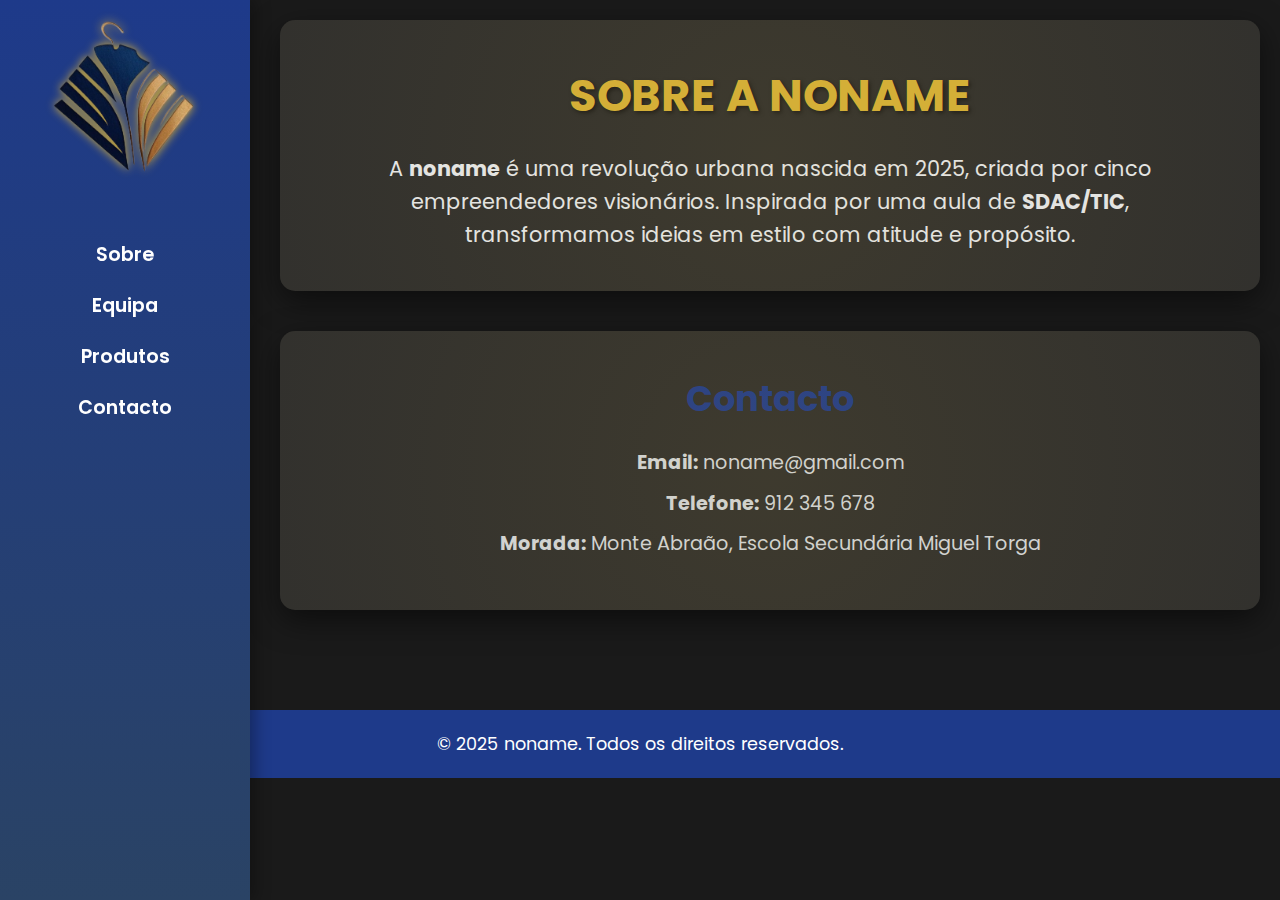
<file: index.html>
<!DOCTYPE html>
<html lang="pt-PT">
<head>
  <meta charset="UTF-8" />
  <meta name="viewport" content="width=device-width, initial-scale=1" />
  <meta name="description" content="noname - Moda urbana com atitude e originalidade. Explore nossa história!" />
  <meta name="keywords" content="noname, moda urbana, hoodie, estilo, empreendedores" />
  <title>noname - Moda Urbana</title>
  <link rel="stylesheet" href="estilos.css" />
  <link rel="preconnect" href="https://fonts.googleapis.com" />
  <link rel="preconnect" href="https://fonts.gstatic.com" crossorigin />
  <link href="https://fonts.googleapis.com/css2?family=Poppins:wght@400;600;700&display=swap" rel="stylesheet" />
</head>
<body>
  <aside class="sidebar">
    <div class="logo-container">
      <img src="logo.png.png" alt="Logo da noname" class="logo" />
    </div>
    <nav class="nav-menu">
      <ul>
        <li><a href="index.html">Sobre</a></li>
        <li><a href="equipe.html">Equipa</a></li>
        <li><a href="produtos.html">Produtos</a></li>
        <li><a href="#contato">Contacto</a></li>
      </ul>
    </nav>
  </aside>

  <main class="main-content">
    <section class="hero-section" id="sobre">
      <h1>Sobre a noname</h1>
      <p>
        A <strong>noname</strong> é uma revolução urbana nascida em 2025, criada por cinco empreendedores visionários. Inspirada por uma aula de <strong>SDAC/TIC</strong>, transformamos ideias em estilo com atitude e propósito.
      </p>
    </section>

    <section class="contact-section" id="contato">
      <h2>Contacto</h2>
      <div class="contact-details">
        <p><strong>Email:</strong> noname@gmail.com</p>
        <p><strong>Telefone:</strong> 912 345 678</p>
        <p><strong>Morada:</strong> Monte Abraão, Escola Secundária Miguel Torga</p>
        
      </div>
    </section>
  </main>

  <footer class="footer">
    <p>© 2025 noname. Todos os direitos reservados.</p>
  </footer>
</body>
</html>
</file>
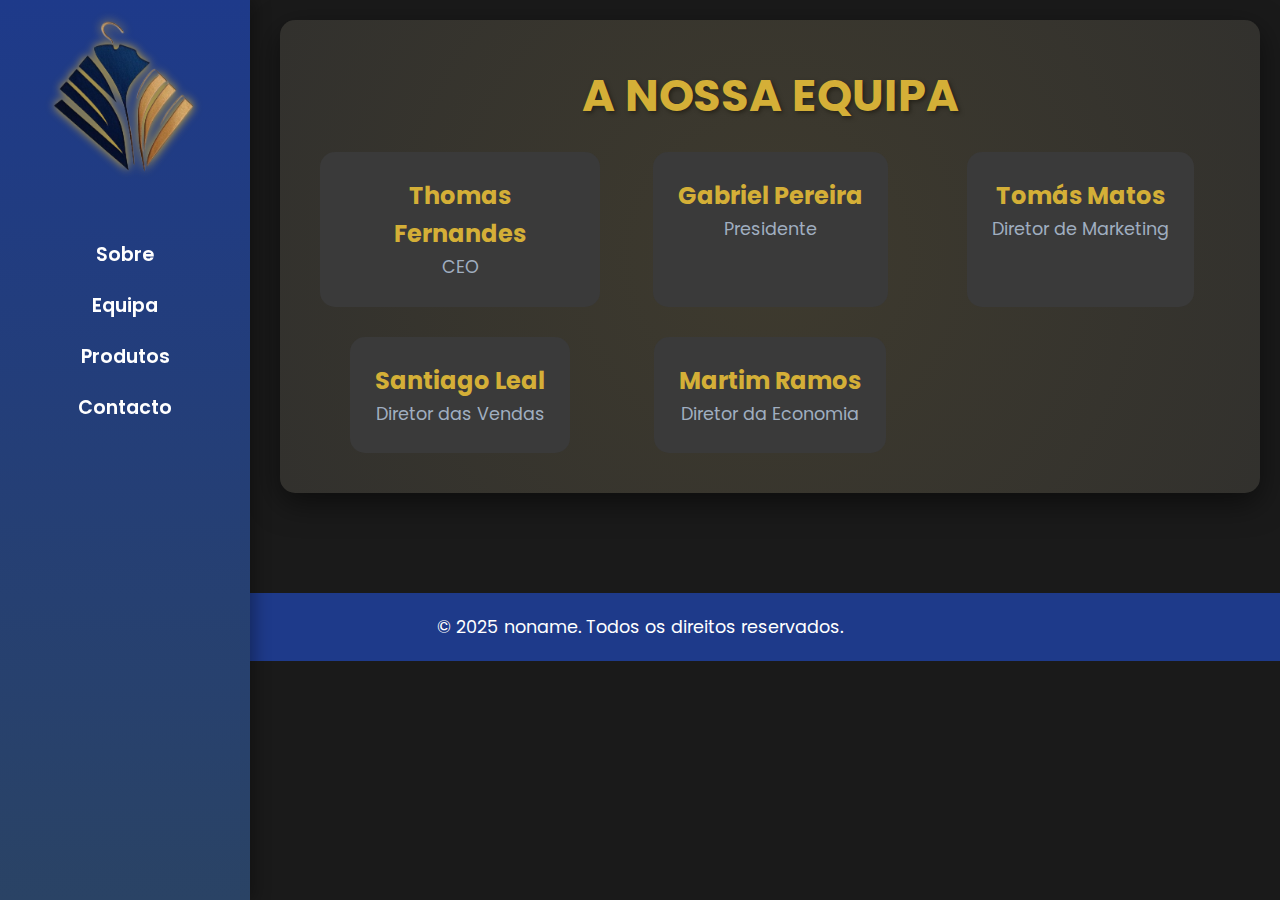
<file: equipe.html>
<!DOCTYPE html>
<html lang="pt-PT">
<head>
  <meta charset="UTF-8" />
  <meta name="viewport" content="width=device-width, initial-scale=1" />
  <meta name="description" content="Conheça a equipa talentosa que lidera a noname na moda urbana!" />
  <meta name="keywords" content="noname, equipa, moda urbana, empreendedores" />
  <title>Equipa - noname</title>
  <link rel="stylesheet" href="estilos.css" />
  <link rel="preconnect" href="https://fonts.googleapis.com" />
  <link rel="preconnect" href="https://fonts.gstatic.com" crossorigin />
  <link href="https://fonts.googleapis.com/css2?family=Poppins:wght@400;600;700&display=swap" rel="stylesheet" />
</head>
<body>
  <aside class="sidebar">
    <div class="logo-container">
      <img src="logo.png.png" alt="Logo da noname" class="logo" />
    </div>
    <nav class="nav-menu">
      <ul>
        <li><a href="index.html">Sobre</a></li>
        <li><a href="equipe.html">Equipa</a></li>
        <li><a href="produtos.html">Produtos</a></li>
        <li><a href="index.html#contato">Contacto</a></li>
      </ul>
    </nav>
  </aside>

  <main class="main-content">
    <section class="team-section">
      <h1>A Nossa Equipa</h1>
      <div class="team-grid">
        <div class="team-card">
          <h3>Thomas Fernandes</h3>
          <p>CEO</p>
        </div>
        <div class="team-card">
          <h3>Gabriel Pereira</h3>
          <p>Presidente</p>
        </div>
        <div class="team-card">
          <h3>Tomás Matos</h3>
          <p>Diretor de Marketing</p>
        </div>
        <div class="team-card">
          <h3>Santiago Leal</h3>
          <p>Diretor das Vendas</p>
        </div>
        <div class="team-card">
          <h3>Martim Ramos</h3>
          <p>Diretor da Economia</p>
        </div>
      </div>
    </section>
  </main>

  <footer class="footer">
    <p>© 2025 noname. Todos os direitos reservados.</p>
  </footer>
</body>
</html>
</file>
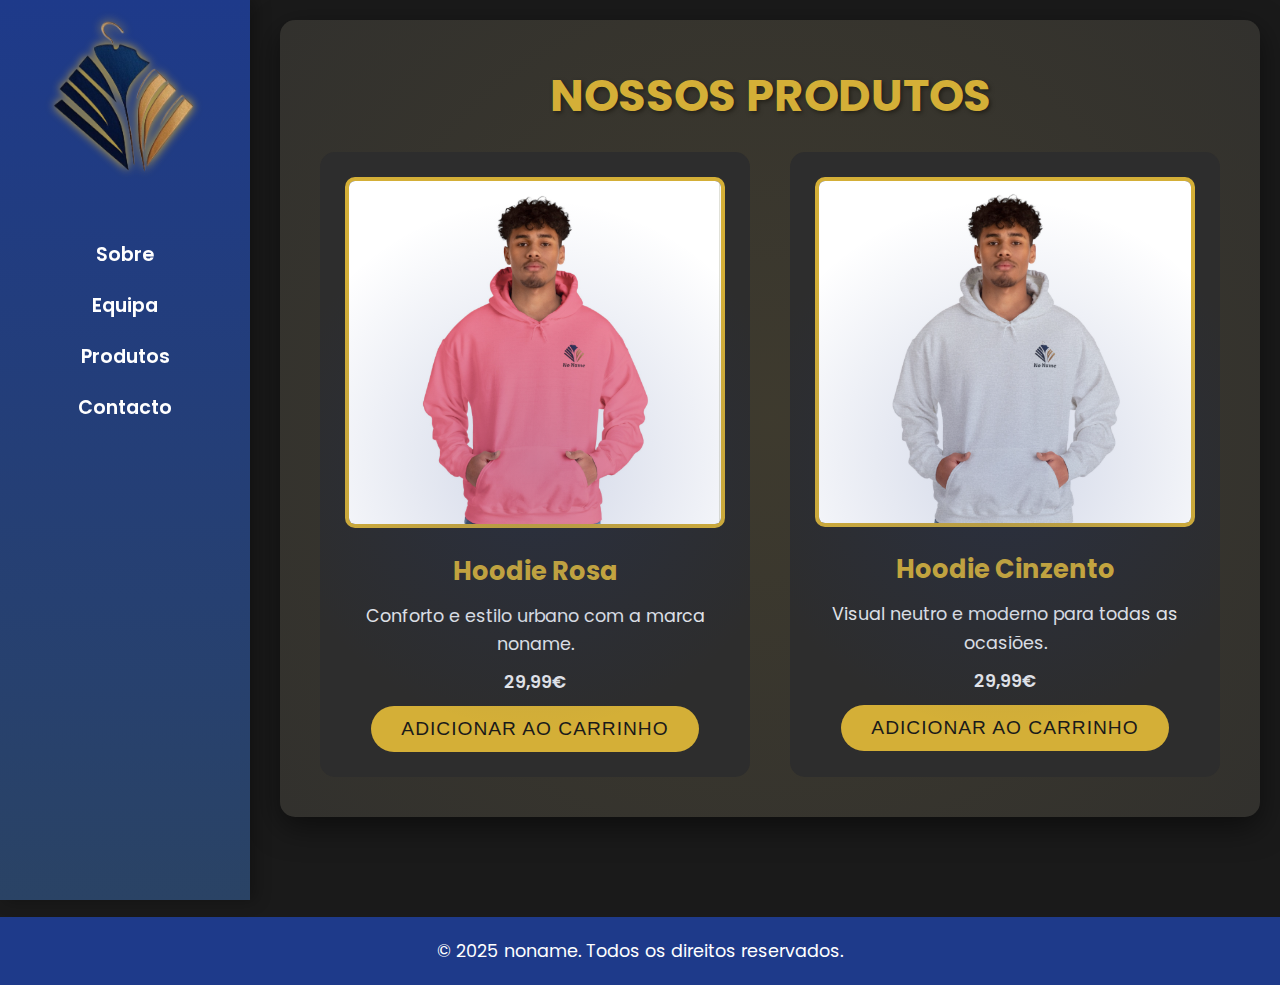
<file: produtos.html>
<!DOCTYPE html>
<html lang="pt-PT">
<head>
  <meta charset="UTF-8" />
  <meta name="viewport" content="width=device-width, initial-scale=1" />
  <meta name="description" content="Descubra os produtos exclusivos da noname, como hoodies urbanos únicos!" />
  <meta name="keywords" content="noname, produtos, hoodie, moda urbana" />
  <title>Produtos - noname</title>
  <link rel="stylesheet" href="estilos.css" />
  <link rel="preconnect" href="https://fonts.googleapis.com" />
  <link rel="preconnect" href="https://fonts.gstatic.com" crossorigin />
  <link href="https://fonts.googleapis.com/css2?family=Poppins:wght@400;600;700&display=swap" rel="stylesheet" />
</head>
<body>
  <aside class="sidebar">
    <div class="logo-container">
      <img src="logo.png.png" alt="Logo da noname" class="logo" />
    </div>
    <nav class="nav-menu">
      <ul>
        <li><a href="index.html">Sobre</a></li>
        <li><a href="equipe.html">Equipa</a></li>
        <li><a href="produtos.html">Produtos</a></li>
        <li><a href="index.html#contato">Contacto</a></li>
      </ul>
    </nav>
  </aside>

  <main class="main-content">
    <section class="products-section">
      <h1>Nossos Produtos</h1>
      <div class="products-grid">
        <div class="product-card">
          <img src="hoody rosa.png" alt="Hoodie rosa noname" class="product-image" />
          <h3>Hoodie Rosa</h3>
          <p>Conforto e estilo urbano com a marca noname.</p>
          <p class="price">29,99€</p>
          <button class="buy-btn">Adicionar ao Carrinho</button>
        </div>
        <div class="product-card">
          <img src="hoody cinzento.png" alt="Hoodie cinzento noname" class="product-image" />
          <h3>Hoodie Cinzento</h3>
          <p>Visual neutro e moderno para todas as ocasiões.</p>
          <p class="price">29,99€</p>
          <button class="buy-btn">Adicionar ao Carrinho</button>
        </div>
      </div>
    </section>
  </main>

  <footer class="footer">
    <p>© 2025 noname. Todos os direitos reservados.</p>
  </footer>
</body>
</html>
</file>
<file: estilos.css>
/* estilos.css */

* {
  margin: 0;
  padding: 0;
  box-sizing: border-box;
}

body {
  font-family: 'Poppins', Arial, sans-serif;
  background: #1A1A1A;
  color: #FFFFFF;
  line-height: 1.6;
  overflow-x: hidden;
}

.sidebar {
  position: fixed;
  top: 0;
  left: 0;
  width: 250px;
  height: 100%;
  background: linear-gradient(180deg, #1E3A8A, #2A4365);
  padding: 20px;
  display: flex;
  flex-direction: column;
  align-items: center;
  box-shadow: 5px 0 15px rgba(0, 0, 0, 0.3);
  z-index: 1000;
}

.logo-container {
  margin-bottom: 40px;
}

.logo {
  max-width: 150px;
  height: auto;
  filter: drop-shadow(0 0 5px #D4AF37);
}

.nav-menu ul {
  list-style: none;
  width: 100%;
}

.nav-menu ul li {
  margin: 20px 0;
  text-align: center;
}

.nav-menu ul li a {
  color: #FFFFFF;
  text-decoration: none;
  font-size: 1.2em;
  font-weight: 600;
  transition: color 0.3s ease, transform 0.3s ease;
}

.nav-menu ul li a:hover {
  color: #D4AF37;
  transform: rotate(5deg);
}

.main-content {
  margin-left: 260px;
  padding: 20px;
}

.hero-section, .team-section, .products-section, .contact-section {
  background: #2D2D2D;
  padding: 40px;
  border-radius: 15px;
  margin-bottom: 40px;
  box-shadow: 0 10px 30px rgba(0, 0, 0, 0.5);
  position: relative;
  overflow: hidden;
}

.hero-section::before, .team-section::before, .products-section::before, .contact-section::before {
  content: '';
  position: absolute;
  top: -50%;
  left: -50%;
  width: 200%;
  height: 200%;
  background: radial-gradient(circle, rgba(212, 175, 55, 0.1) 0%, transparent 70%);
  z-index: 0;
  animation: rotate 15s linear infinite;
}

@keyframes rotate {
  0% { transform: rotate(0deg); }
  100% { transform: rotate(360deg); }
}

h1 {
  font-size: 2.8em;
  font-weight: 700;
  color: #D4AF37;
  text-align: center;
  margin-bottom: 20px;
  text-transform: uppercase;
  text-shadow: 2px 2px 4px rgba(0, 0, 0, 0.5);
}

h2 {
  font-size: 2.2em;
  font-weight: 700;
  color: #1E3A8A;
  text-align: center;
  margin-bottom: 20px;
}

.hero-section p {
  font-size: 1.3em;
  text-align: center;
  max-width: 800px;
  margin: 0 auto;
  color: #E5E7EB;
}

.contact-details p {
  font-size: 1.2em;
  margin: 10px 0;
  text-align: center;
  color: #D1D5DB;
}

.team-grid {
  display: grid;
  grid-template-columns: repeat(auto-fit, minmax(250px, 1fr));
  gap: 30px;
  justify-items: center;
}

.team-card {
  background: #3A3A3A;
  padding: 25px;
  border-radius: 15px;
  text-align: center;
  transition: transform 0.4s ease, background 0.4s ease;
  position: relative;
  overflow: hidden;
}

.team-card::before {
  content: '';
  position: absolute;
  top: 0;
  left: -100%;
  width: 100%;
  height: 100%;
  background: linear-gradient(120deg, transparent, #D4AF37, transparent);
  animation: shine 3s infinite;
}

@keyframes shine {
  0% { left: -100%; }
  20% { left: 100%; }
  100% { left: 100%; }
}

.team-card:hover {
  transform: scale(1.05);
  background: #4A4A4A;
}

.team-card h3 {
  font-size: 1.5em;
  color: #D4AF37;
}

.team-card p {
  font-size: 1.1em;
  color: #A0AEC0;
}

.products-grid {
  display: grid;
  grid-template-columns: repeat(auto-fit, minmax(320px, 1fr));
  gap: 40px;
  justify-items: center;
}

.product-card {
  background: #2D2D2D;
  padding: 25px;
  border-radius: 15px;
  text-align: center;
  transition: transform 0.4s ease, box-shadow 0.4s ease;
  position: relative;
  overflow: hidden;
}

.product-card::before {
  content: '';
  position: absolute;
  top: 0;
  left: 0;
  width: 100%;
  height: 100%;
  background: radial-gradient(circle, rgba(30, 58, 138, 0.2) 0%, transparent 70%);
  z-index: 0;
}

.product-image {
  max-width: 100%;
  height: auto;
  border-radius: 10px;
  margin-bottom: 15px;
  border: 4px solid #D4AF37;
  transition: transform 0.3s ease;
}

.product-card:hover .product-image {
  transform: scale(1.1);
}

.product-card h3 {
  font-size: 1.6em;
  color: #D4AF37;
  margin-bottom: 10px;
}

.product-card p {
  font-size: 1.1em;
  color: #E5E7EB;
  margin-bottom: 10px;
}

.price {
  font-size: 1.4em;
  font-weight: 600;
  color: #FFFFFF;
  margin-bottom: 15px;
}

.buy-btn {
  background: #D4AF37;
  color: #1A1A1A;
  border: none;
  padding: 12px 30px;
  font-size: 1.2em;
  border-radius: 25px;
  cursor: pointer;
  transition: all 0.3s ease;
  text-transform: uppercase;
  letter-spacing: 1px;
}

.buy-btn:hover {
  background: #1E3A8A;
  color: #FFFFFF;
  transform: translateY(-2px);
}

.footer {
  background: #1E3A8A;
  color: #FFFFFF;
  text-align: center;
  padding: 20px 0;
  margin-top: 40px;
  position: relative;
}

.footer p {
  font-size: 1.1em;
}

/* Responsividade */
@media (max-width: 768px) {
  .sidebar {
    width: 100%;
    height: auto;
    position: relative;
    padding: 15px;
    flex-direction: row;
    justify-content: space-around;
  }

  .logo {
    max-width: 100px;
  }

  .nav-menu ul {
    flex-direction: row;
  }

  .nav-menu ul li {
    margin: 0 10px;
  }

  .main-content {
    margin-left: 0;
  }

  .hero-section, .team-section, .products-section, .contact-section {
    padding: 20px;
    margin: 20px 0;
  }

  .team-grid, .products-grid {
    grid-template-columns: 1fr;
  }

  .product-card {
    margin: 0 10px;
  }
}
</file>
